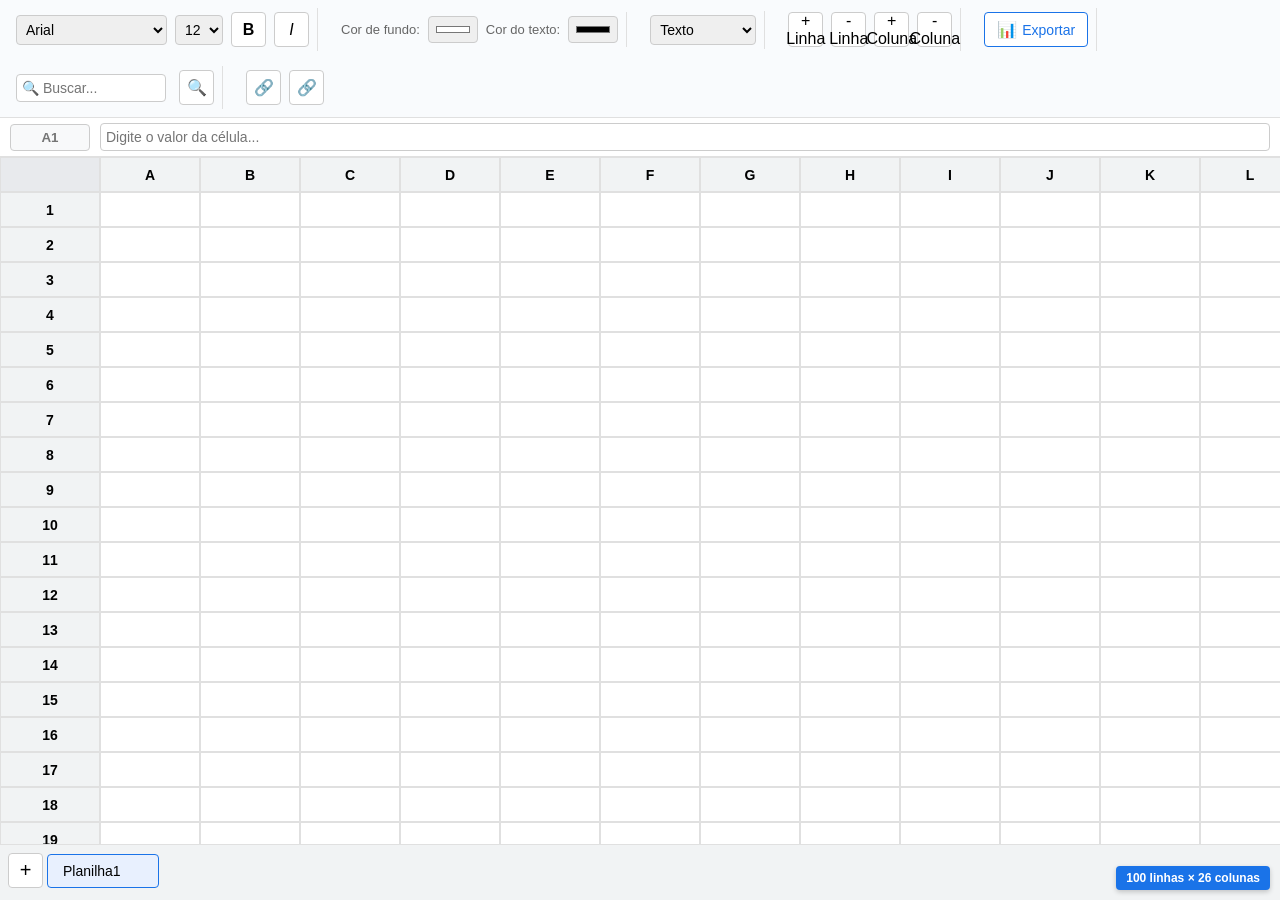
<file: index.html>
<!DOCTYPE html>
<html lang="pt-BR">
<head>
    <meta charset="UTF-8">
    <meta name="viewport" content="width=device-width, initial-scale=1.0">
    <title>Planilha Web</title>
    <link rel="stylesheet" href="style.css">
</head>
<body>
    <div class="app">
        <!-- Toolbar -->
        <div class="toolbar">
            <div class="toolbar-group">
                <select id="fontFamily" title="Fonte">
                    <option value="Arial">Arial</option>
                    <option value="Calibri">Calibri</option>
                    <option value="Times New Roman">Times New Roman</option>
                    <option value="Verdana">Verdana</option>
                    <option value="Courier New">Courier New</option>
                </select>
                <select id="fontSize" title="Tamanho da fonte">
                    <option value="10">10</option>
                    <option value="11">11</option>
                    <option value="12" selected>12</option>
                    <option value="14">14</option>
                    <option value="16">16</option>
                    <option value="18">18</option>
                    <option value="20">20</option>
                    <option value="24">24</option>
                </select>
                <button class="toolbar-btn" id="boldBtn" title="Negrito"><b>B</b></button>
                <button class="toolbar-btn" id="italicBtn" title="Itálico"><i>I</i></button>
            </div>

            <div class="toolbar-group">
                <label for="bgColor">Cor de fundo:</label>
                <input type="color" id="bgColor" value="#ffffff">
                <label for="textColor">Cor do texto:</label>
                <input type="color" id="textColor" value="#000000">
            </div>

            <div class="toolbar-group">
                <select id="cellType" title="Tipo de valor">
                    <option value="text">Texto</option>
                    <option value="number">Número</option>
                    <option value="currency">Moeda (R$)</option>
                </select>
            </div>

            <div class="toolbar-group">
                <button class="toolbar-btn" id="insertRowBtn" title="Inserir linha">+ Linha</button>
                <button class="toolbar-btn" id="deleteRowBtn" title="Excluir linha">- Linha</button>
                <button class="toolbar-btn" id="insertColBtn" title="Inserir coluna">+ Coluna</button>
                <button class="toolbar-btn" id="deleteColBtn" title="Excluir coluna">- Coluna</button>
            </div>

            <div class="toolbar-group">
                <button class="toolbar-btn export-btn" id="exportBtn" title="Exportar para Excel">
                    <span>📊</span> Exportar
                </button>
            </div>
        </div>

        <!-- Formula bar -->
        <div class="formula-bar">
            <input type="text" id="cellRef" placeholder="A1" readonly>
            <input type="text" id="formulaInput" placeholder="Digite o valor da célula...">
        </div>

        <!-- Spreadsheet -->
        <div class="spreadsheet-container">
            <div class="spreadsheet" id="spreadsheet"></div>
        </div>

        <!-- Sheets tabs -->
        <div class="sheets-container">
            <div class="sheets" id="sheets">
                <button class="add-sheet-btn" id="addSheetBtn" title="Adicionar nova aba">+</button>
            </div>
        </div>
    </div>

    <!-- Biblioteca SheetJS para exportação Excel -->
    <script src="https://cdn.sheetjs.com/xlsx-0.20.0/package/dist/xlsx.full.min.js"></script>
    <script src="script.js"></script>
</body>
</html>
</file>
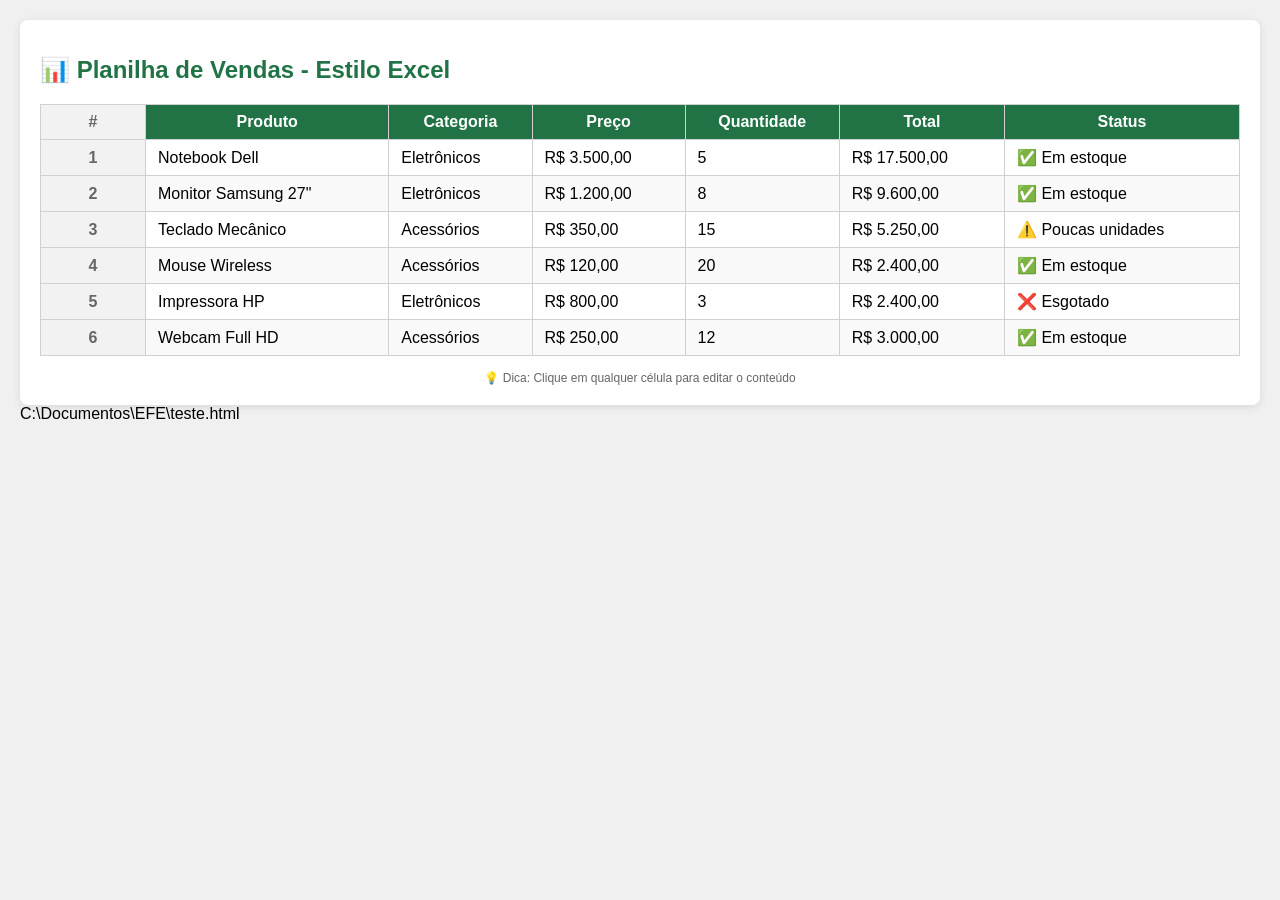
<file: teste.html>
<!DOCTYPE html>
<html lang="pt-br">
<head>
    <meta charset="UTF-8">
    <meta name="viewport" content="width=device-width, initial-scale=1.0">
    <title>Planilha Simples - Estilo Excel</title>
    <style>
        body {
            font-family: Arial, sans-serif;
            margin: 20px;
            background-color: #f0f0f0;
        }
        
        .container {
            background-color: white;
            padding: 20px;
            border-radius: 8px;
            box-shadow: 0 2px 10px rgba(0,0,0,0.1);
            overflow-x: auto;
        }
        
        h1 {
            color: #217346;
            margin-bottom: 20px;
            font-size: 24px;
        }
        
        table {
            border-collapse: collapse;
            width: 100%;
            min-width: 600px;
            background-color: white;
        }
        
        th, td {
            border: 1px solid #d0d0d0;
            padding: 8px 12px;
            text-align: left;
            min-width: 80px;
        }
        
        th {
            background-color: #217346;
            color: white;
            font-weight: bold;
            text-align: center;
        }
        
        .coluna-numero {
            background-color: #f2f2f2;
            font-weight: bold;
            text-align: center;
            width: 40px;
            color: #666;
        }
        
        tr:nth-child(even) {
            background-color: #f9f9f9;
        }
        
        tr:hover {
            background-color: #e8f5e9;
        }
        
        td:focus {
            outline: 2px solid #217346;
            background-color: #fffde7;
        }
        
        .rodape {
            margin-top: 15px;
            font-size: 12px;
            color: #666;
            text-align: center;
        }
    </style>
</head>
<body>
    <div class="container">
        <h1>📊 Planilha de Vendas - Estilo Excel</h1>
        
        <table contenteditable="true">
            <thead>
                <tr>
                    <th class="coluna-numero">#</th>
                    <th>Produto</th>
                    <th>Categoria</th>
                    <th>Preço</th>
                    <th>Quantidade</th>
                    <th>Total</th>
                    <th>Status</th>
                </tr>
            </thead>
            <tbody>
                <tr>
                    <td class="coluna-numero">1</td>
                    <td>Notebook Dell</td>
                    <td>Eletrônicos</td>
                    <td>R$ 3.500,00</td>
                    <td>5</td>
                    <td>R$ 17.500,00</td>
                    <td>✅ Em estoque</td>
                </tr>
                <tr>
                    <td class="coluna-numero">2</td>
                    <td>Monitor Samsung 27"</td>
                    <td>Eletrônicos</td>
                    <td>R$ 1.200,00</td>
                    <td>8</td>
                    <td>R$ 9.600,00</td>
                    <td>✅ Em estoque</td>
                </tr>
                <tr>
                    <td class="coluna-numero">3</td>
                    <td>Teclado Mecânico</td>
                    <td>Acessórios</td>
                    <td>R$ 350,00</td>
                    <td>15</td>
                    <td>R$ 5.250,00</td>
                    <td>⚠️ Poucas unidades</td>
                </tr>
                <tr>
                    <td class="coluna-numero">4</td>
                    <td>Mouse Wireless</td>
                    <td>Acessórios</td>
                    <td>R$ 120,00</td>
                    <td>20</td>
                    <td>R$ 2.400,00</td>
                    <td>✅ Em estoque</td>
                </tr>
                <tr>
                    <td class="coluna-numero">5</td>
                    <td>Impressora HP</td>
                    <td>Eletrônicos</td>
                    <td>R$ 800,00</td>
                    <td>3</td>
                    <td>R$ 2.400,00</td>
                    <td>❌ Esgotado</td>
                </tr>
                <tr>
                    <td class="coluna-numero">6</td>
                    <td>Webcam Full HD</td>
                    <td>Acessórios</td>
                    <td>R$ 250,00</td>
                    <td>12</td>
                    <td>R$ 3.000,00</td>
                    <td>✅ Em estoque</td>
                </tr>
            </tbody>
        </table>
        
        <div class="rodape">
            💡 Dica: Clique em qualquer célula para editar o conteúdo
        </div>
    </div>
</body>
</html>

C:\Documentos\EFE\teste.html
</file>
<file: style.css>
* {
    margin: 0;
    padding: 0;
    box-sizing: border-box;
}

body {
    font-family: 'Arial', sans-serif;
    background: #f0f0f0;
    height: 100vh;
    overflow: hidden;
}

.app {
    display: flex;
    flex-direction: column;
    height: 100vh;
}

/* Toolbar */
.toolbar {
    background: #f9fbfd;
    border-bottom: 1px solid #e0e0e0;
    padding: 8px;
    display: flex;
    gap: 15px;
    align-items: center;
    flex-wrap: wrap;
}

.toolbar-group {
    display: flex;
    align-items: center;
    gap: 8px;
    padding: 4px 8px;
    border-right: 1px solid #e0e0e0;
}

.toolbar-group:last-child {
    border-right: none;
}

.toolbar-btn {
    width: 35px;
    height: 35px;
    border: 1px solid #ccc;
    background: white;
    border-radius: 4px;
    cursor: pointer;
    display: flex;
    align-items: center;
    justify-content: center;
    transition: all 0.2s;
}

.toolbar-btn:hover {
    background: #e8f0fe;
    border-color: #1a73e8;
}

.toolbar-btn.active {
    background: #e8f0fe;
    border-color: #1a73e8;
    color: #1a73e8;
}

.toolbar-btn.delete-btn:hover {
    background: #fce8e6;
    border-color: #d93025;
    color: #d93025;
}

.toolbar select,
.toolbar input[type="color"] {
    padding: 5px;
    border: 1px solid #ccc;
    border-radius: 4px;
    font-size: 14px;
}

.toolbar label {
    font-size: 13px;
    color: #666;
}

/* Formula bar */
.formula-bar {
    background: white;
    border-bottom: 1px solid #e0e0e0;
    padding: 5px 10px;
    display: flex;
    gap: 10px;
    align-items: center;
}

#cellRef {
    width: 80px;
    padding: 5px;
    border: 1px solid #ccc;
    border-radius: 4px;
    text-align: center;
    font-weight: bold;
    background: #f8f9fa;
}

#formulaInput {
    flex: 1;
    padding: 5px;
    border: 1px solid #ccc;
    border-radius: 4px;
    font-size: 14px;
}

/* Spreadsheet */
.spreadsheet-container {
    flex: 1;
    overflow: auto;
    background: white;
    position: relative;
}

.spreadsheet {
    display: grid;
    min-width: max-content;
}

/* Cells */
.cell {
    border: 1px solid #e0e0e0;
    padding: 8px;
    font-size: 14px;
    min-width: 100px;
    min-height: 35px;
    cursor: cell;
    user-select: none;
    display: flex;
    align-items: center;
    overflow: hidden;
    white-space: nowrap;
    transition: background-color 0.2s;
}

.cell:hover {
    background-color: #f8f9fa;
}

.cell.selected {
    outline: 2px solid #1a73e8;
    outline-offset: -2px;
}

.cell.editing {
    background: white;
    border: 2px solid #1a73e8;
    padding: 5px;
}

.cell.editing input {
    border: none;
    outline: none;
    width: 100%;
    height: 100%;
    font-size: inherit;
    font-family: inherit;
    background: transparent;
}

.cell.currency {
    text-align: right;
}

.cell.number {
    text-align: right;
}

/* Header cells */
.cell.header {
    background: #f1f3f4;
    font-weight: bold;
    text-align: center;
    display: flex;
    align-items: center;
    justify-content: center;
    position: sticky;
    top: 0;
    left: 0;
    z-index: 10;
}

.cell.header:hover {
    background: #e8eaed;
}

.cell.header.row-header {
    position: sticky;
    left: 0;
    background: #f1f3f4;
    z-index: 5;
}

.cell.header.corner {
    position: sticky;
    top: 0;
    left: 0;
    z-index: 20;
    background: #e8eaed;
    width: 100px;
}

/* Sheets tabs */
.sheets-container {
    background: #f1f3f4;
    padding: 8px;
    border-top: 1px solid #e0e0e0;
}

.sheets {
    display: flex;
    gap: 4px;
    align-items: center;
    overflow-x: auto;
    padding-bottom: 4px;
}

.sheet-tab {
    padding: 8px 15px;
    background: white;
    border: 1px solid #ccc;
    border-radius: 4px;
    cursor: pointer;
    font-size: 14px;
    display: flex;
    align-items: center;
    gap: 8px;
    transition: all 0.2s;
}

.sheet-tab.active {
    background: #e8f0fe;
    border-color: #1a73e8;
    font-weight: bold;
}

.sheet-tab:hover {
    background: #e8eaed;
}

.sheet-tab input {
    border: none;
    outline: none;
    background: transparent;
    font-size: 14px;
    width: 80px;
    font-family: inherit;
}

.add-sheet-btn {
    width: 35px;
    height: 35px;
    border: 1px solid #ccc;
    background: white;
    border-radius: 4px;
    cursor: pointer;
    font-size: 20px;
    display: flex;
    align-items: center;
    justify-content: center;
}

.add-sheet-btn:hover {
    background: #e8f0fe;
    border-color: #1a73e8;
}

/* Context menu */
.context-menu {
    position: absolute;
    background: white;
    border: 1px solid #ccc;
    border-radius: 8px;
    box-shadow: 0 2px 10px rgba(0,0,0,0.2);
    padding: 8px;
    z-index: 1000;
    min-width: 200px;
}

.context-menu-item {
    padding: 8px 12px;
    cursor: pointer;
    border-radius: 4px;
    display: flex;
    align-items: center;
    gap: 10px;
}

.context-menu-item:hover {
    background: #e8f0fe;
}

.context-menu-separator {
    height: 1px;
    background: #eee;
    margin: 5px 0;
}

/* Row/column resize */
.resize-handle {
    position: absolute;
    width: 3px;
    height: 100%;
    background: transparent;
    cursor: col-resize;
    top: 0;
    right: -2px;
}

.resize-handle:hover {
    background: #1a73e8;
}

/* Scrolling and sizing */
::-webkit-scrollbar {
    width: 12px;
    height: 12px;
}

::-webkit-scrollbar-track {
    background: #f1f1f1;
}

::-webkit-scrollbar-thumb {
    background: #ccc;
    border-radius: 6px;
}

::-webkit-scrollbar-thumb:hover {
    background: #999;
}

/* Row number column */
.row-numbers {
    position: sticky;
    left: 0;
    background: #f1f3f4;
    z-index: 5;
}

/* Status bar */
.status-bar {
    background: #f1f3f4;
    padding: 5px 10px;
    border-top: 1px solid #e0e0e0;
    display: flex;
    justify-content: space-between;
    font-size: 12px;
    color: #666;
}

/* Adicione estas classes ao final do arquivo */

.export-btn {
    width: auto;
    padding: 0 12px;
    display: flex;
    align-items: center;
    gap: 5px;
    font-size: 14px;
    font-weight: 500;
    color: #1a73e8;
    border-color: #1a73e8;
    background: white;
}

.export-btn:hover {
    background: #e8f0fe;
    border-color: #1a73e8;
    color: #1a73e8;
}

.export-btn span {
    font-size: 16px;
}

/* Adicionar um badge de contagem de linhas */
.row-count {
    position: fixed;
    bottom: 10px;
    right: 10px;
    background: #1a73e8;
    color: white;
    padding: 5px 10px;
    border-radius: 4px;
    font-size: 12px;
    font-weight: bold;
    z-index: 1000;
    box-shadow: 0 2px 5px rgba(0,0,0,0.2);
}

/* Adicione estas classes ao final do arquivo */

/* Estilo para células encontradas na busca */
.cell.found {
    outline: 3px solid #fbbc04 !important;
    background-color: #fef7e0 !important;
}

/* Estilo para células mescladas */
.cell.merged {
    background-color: #e8f0fe;
}

/* Estilo para células com hiperlink */
.cell a {
    color: #1a73e8 !important;
    text-decoration: underline !important;
}

/* Estilo para o campo de busca */
#searchInput {
    padding: 5px;
    border: 1px solid #ccc;
    border-radius: 4px;
    font-size: 14px;
    margin-right: 5px;
}

/* Estilo para o botão de busca */
.toolbar-btn {
    font-size: 16px;
}

/* Estilo para menu de contexto */
.context-menu {
    position: absolute;
    background: white;
    border: 1px solid #ccc;
    border-radius: 8px;
    box-shadow: 0 2px 10px rgba(0,0,0,0.2);
    padding: 8px;
    z-index: 1000;
    min-width: 200px;
    animation: slideIn 0.2s ease;
}

@keyframes slideIn {
    from {
        opacity: 0;
        transform: translateY(-5px);
    }
    to {
        opacity: 1;
        transform: translateY(0);
    }
}

.context-menu-item {
    padding: 8px 12px;
    cursor: pointer;
    border-radius: 4px;
    display: flex;
    align-items: center;
    gap: 10px;
    transition: background 0.2s;
}

.context-menu-item:hover {
    background: #e8f0fe;
}

.context-menu-separator {
    height: 1px;
    background: #eee;
    margin: 5px 0;
}

/* Handle para redimensionar colunas */
.resize-handle {
    position: absolute;
    right: -2px;
    top: 0;
    width: 5px;
    height: 100%;
    cursor: col-resize;
    background: transparent;
    transition: background 0.2s;
}

.resize-handle:hover {
    background: #1a73e8;
}

/* Botões de exportação e busca */
.export-btn {
    width: auto;
    padding: 0 12px;
    display: flex;
    align-items: center;
    gap: 5px;
    font-size: 14px;
    font-weight: 500;
    color: #1a73e8;
    border-color: #1a73e8;
    background: white;
}

.export-btn:hover {
    background: #e8f0fe;
    border-color: #1a73e8;
    color: #1a73e8;
}
</file>
